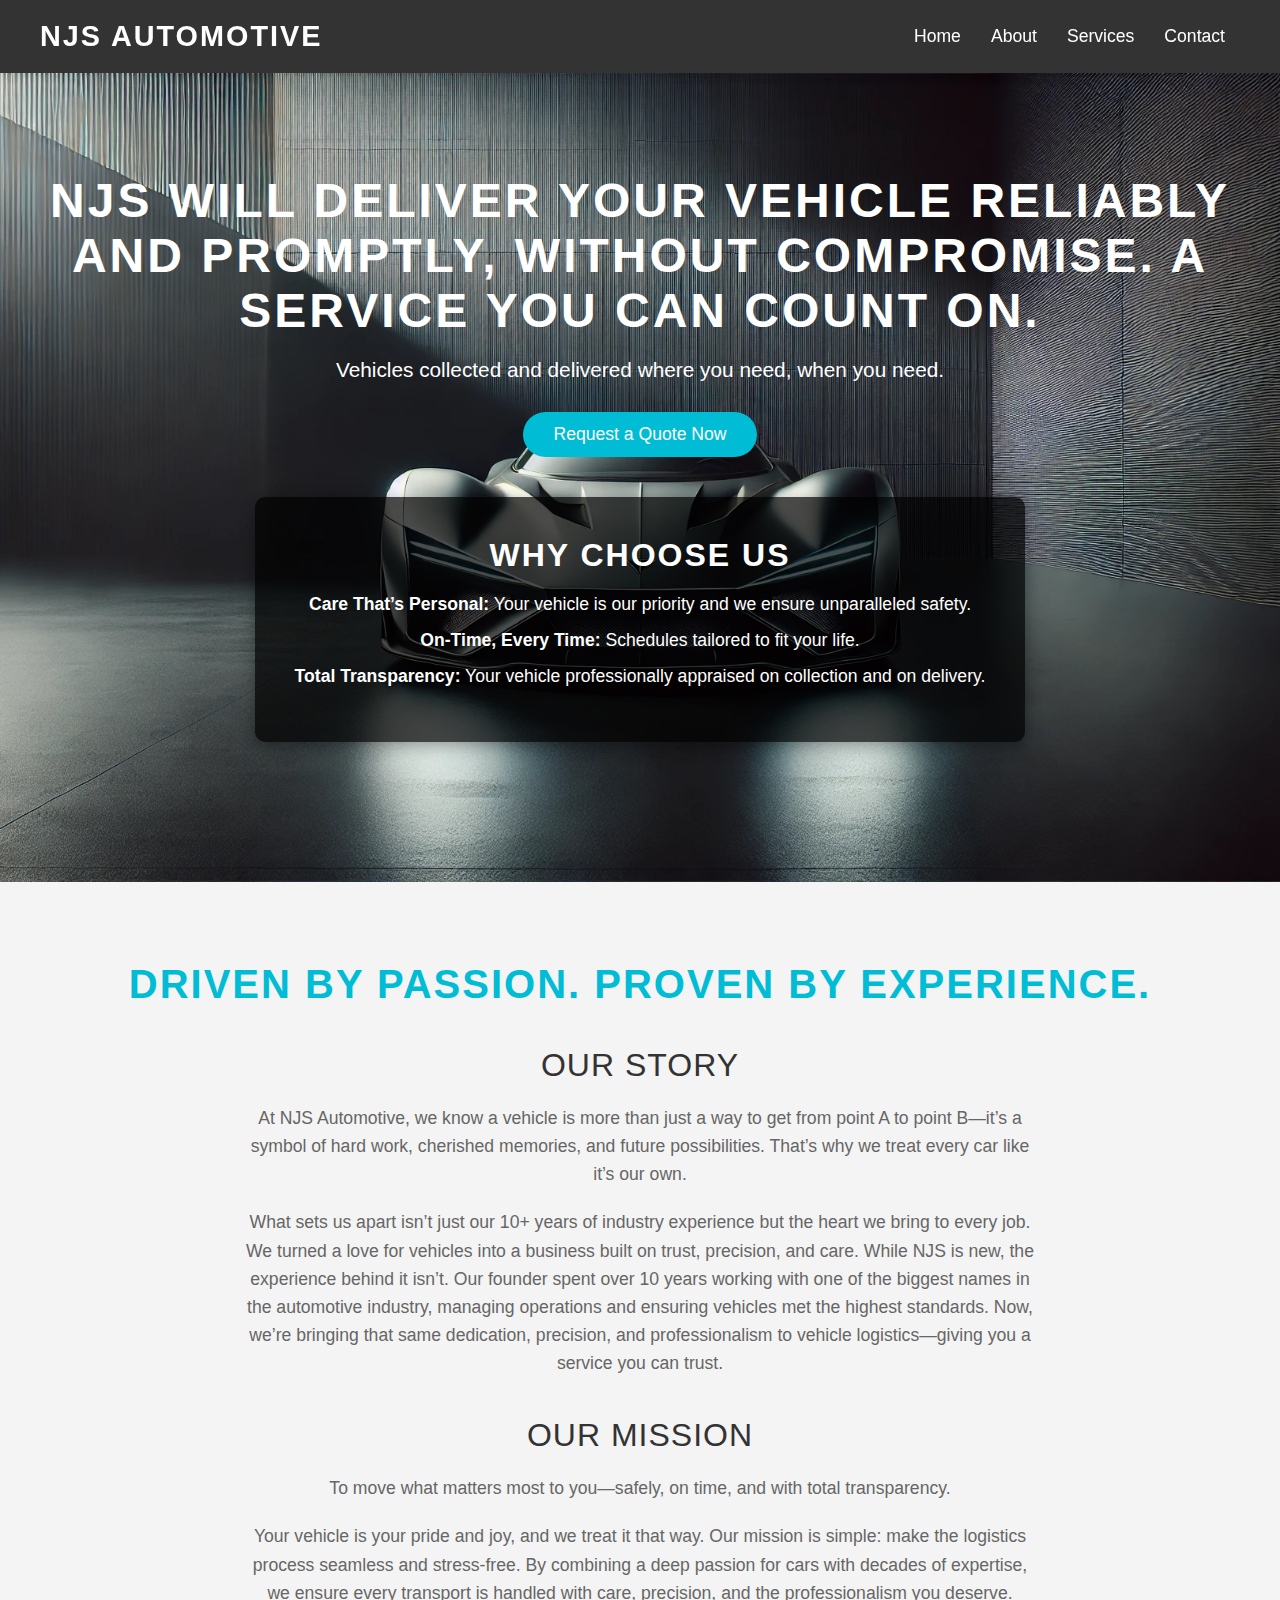
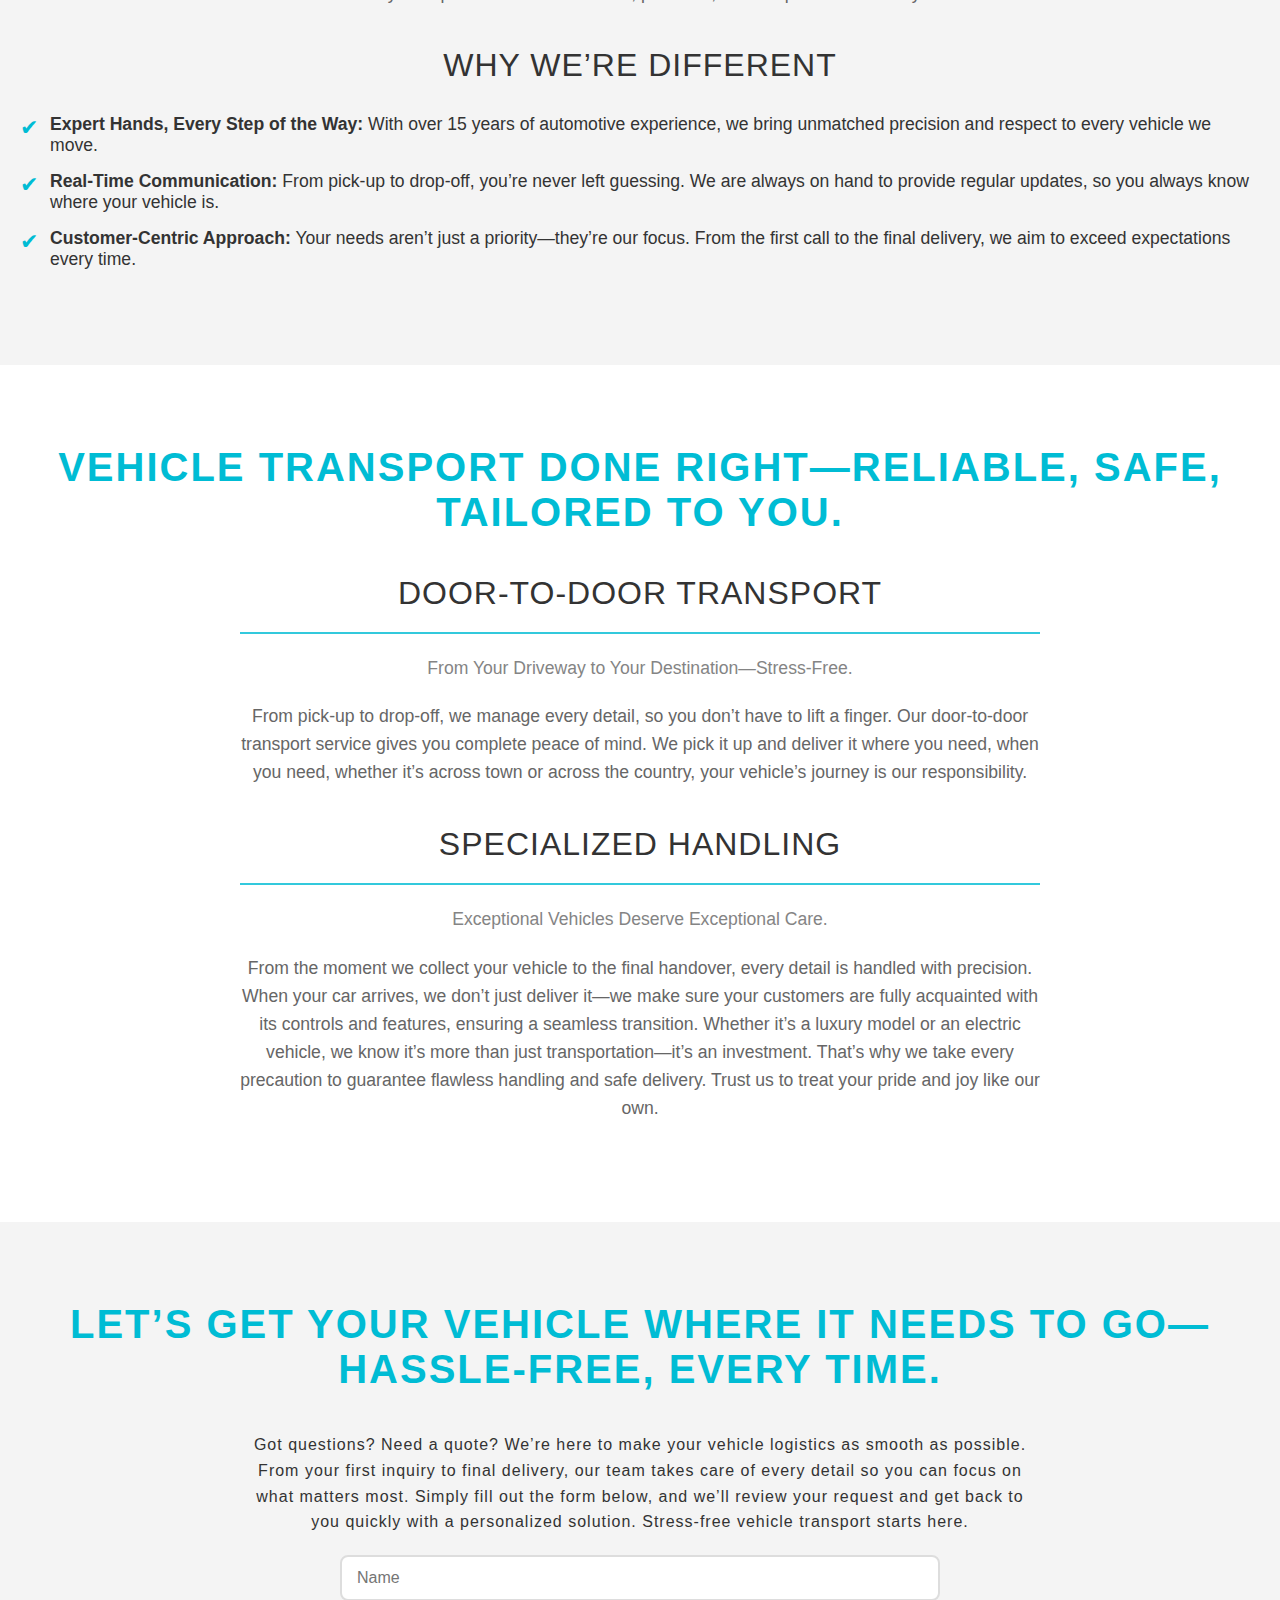
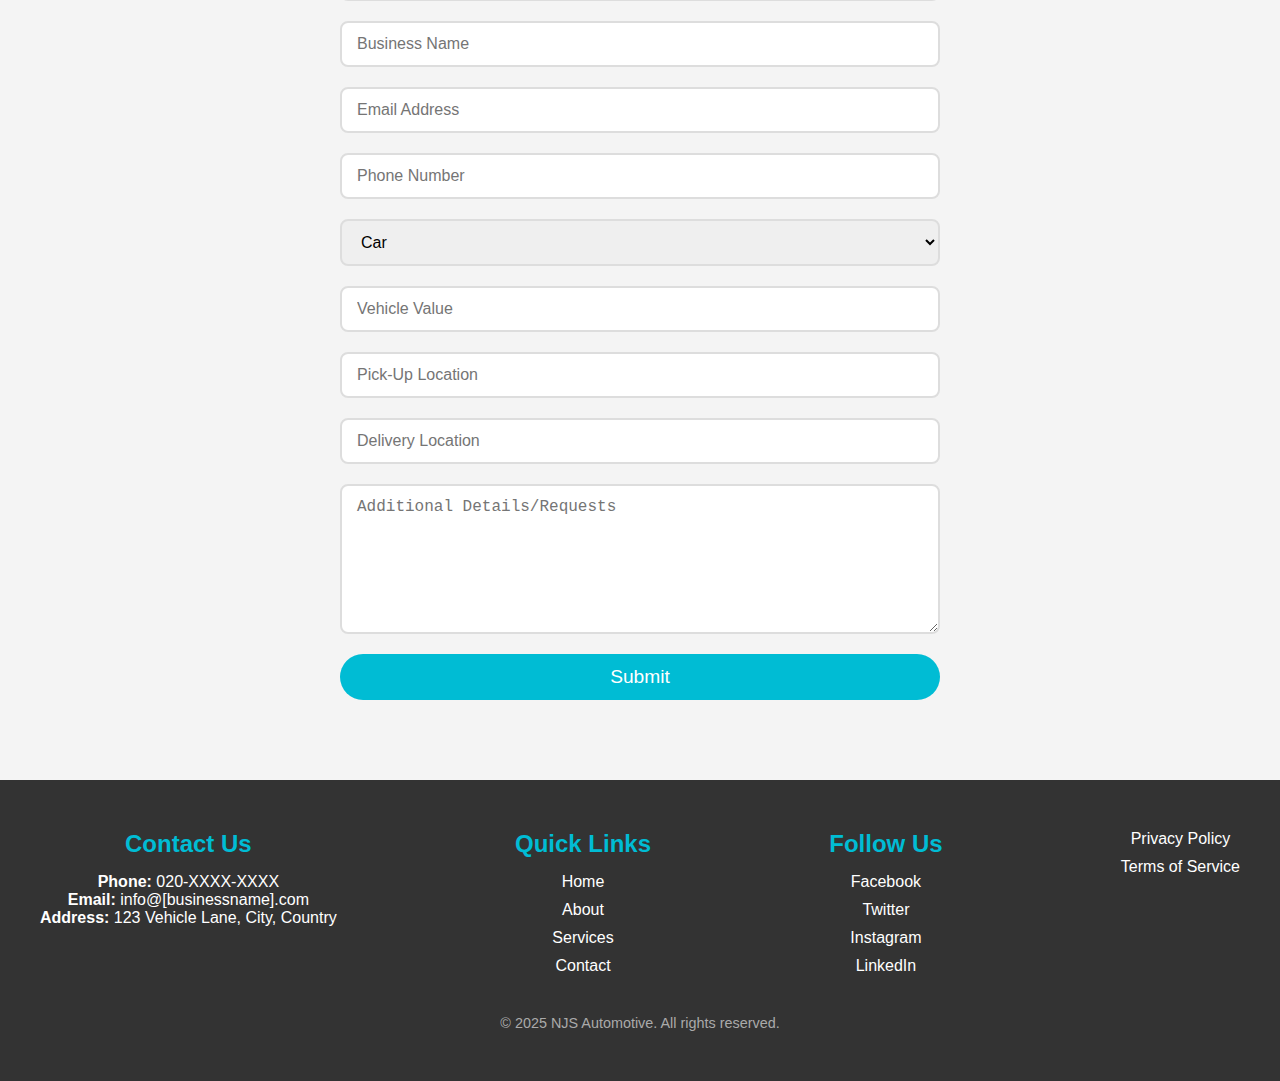
<file: index.html>
<!DOCTYPE html>
<html lang="en">

<head>
    <meta charset="UTF-8">
    <meta name="viewport" content="width=device-width, initial-scale=1.0">
    <meta name="description" content="Professional vehicle logistics services.">
    <title>Vehicle Logistics Company</title>
    <link rel="stylesheet" href="assets/css/styles.css">
    <link href="https://fonts.googleapis.com/css2?family=Montserrat:wght@500;600;700&display=swap" rel="stylesheet">

</head>

<body>
    <header>
        <div class="logo"> NJS Automotive</div>
        <nav>
            <ul>
                <li><a href="#home">Home</a></li>
                <li><a href="#about">About</a></li>
                <li><a href="#services">Services</a></li>
                <li><a href="#contact">Contact</a></li>
            </ul>
        </nav>
    </header>

    <section id="home" class="hero">
        <img src="assets/images/hero-bg.jpg" alt="Hero Image" class="hero-img">
        <h1>NJS will deliver your vehicle reliably and promptly, without compromise. A Service You Can Count On.</h1>
        <p>Vehicles collected and delivered where you need, when you need.</p>
        <a href="#contact" class="cta-button">Request a Quote Now</a>
        <div class="why-choose-us">
            <h2>Why Choose Us</h2>
            <ul>
                <li><strong>Care That’s Personal:</strong> Your vehicle is our priority and we ensure unparalleled
                    safety.</li>
                <li><strong>On-Time, Every Time:</strong> Schedules tailored to fit your life.</li>
                <li><strong>Total Transparency:</strong> Your vehicle professionally appraised on collection and on
                    delivery.</li>
            </ul>
        </div>
    </section>

    <section id="about">
        <h2>Driven by Passion. Proven by Experience.</h2>
        <h3>Our Story</h3>
        <p>At NJS Automotive, we know a vehicle is more than just a way to get from point A to point B—it’s a symbol of
            hard work, cherished memories, and future possibilities. That’s why we treat every car like it’s our own.
        </p>
        <p>What sets us apart isn’t just our 10+ years of industry experience but the heart we bring to every job.
            We turned a love for vehicles into a business built on trust, precision, and care.
            While NJS is new, the experience behind it isn’t.
            Our founder spent over 10 years working with one of the biggest names in the automotive industry, managing
            operations and ensuring vehicles met the highest standards.
            Now, we’re bringing that same dedication, precision, and professionalism to vehicle logistics—giving you a
            service you can trust.</p>
        <h3>Our Mission</h3>
        <p>To move what matters most to you—safely, on time, and with total transparency.</p>
        <p>Your vehicle is your pride and joy, and we treat it that way.
            Our mission is simple: make the logistics process seamless and stress-free.
            By combining a deep passion for cars with decades of expertise, we ensure every transport is handled with
            care, precision, and the professionalism you deserve.</p>
        <h3>Why We’re Different</h3>
        <ul>
            <li><strong>Expert Hands, Every Step of the Way:</strong> With over 15 years of automotive experience, we
                bring unmatched precision and respect to every vehicle we move.</li>
            <li><strong>Real-Time Communication:</strong> From pick-up to drop-off, you’re never left guessing. We are
                always on hand to provide regular updates, so you always know where your vehicle is.</li>
            <li><strong>Customer-Centric Approach:</strong> Your needs aren’t just a priority—they’re our focus. From
                the first call to the final delivery, we aim to exceed expectations every time.</li>
        </ul>
    </section>

    <section id="services">
        <h2>Vehicle Transport Done Right—Reliable, Safe, Tailored to You.</h2>
        <h3>Door-to-Door Transport</h3>
        <p>From Your Driveway to Your Destination—Stress-Free.</p>
        <p>From pick-up to drop-off, we manage every detail, so you don’t have to lift a finger.
            Our door-to-door transport service gives you complete peace of mind.
            We pick it up and deliver it where you need, when you need, whether it’s across town or across the country,
            your vehicle’s journey is our responsibility.</p>
        <h3>Specialized Handling</h3>
        <p>Exceptional Vehicles Deserve Exceptional Care.</p>
        <p>From the moment we collect your vehicle to the final handover, every detail is handled with precision. When
            your car arrives, we don’t just deliver it—we make sure your customers are fully acquainted with its
            controls and features, ensuring a seamless transition. Whether it’s a luxury model or an electric vehicle,
            we know it’s more than just transportation—it’s an investment.
            That’s why we take every precaution to guarantee flawless handling and safe delivery. Trust us to treat your
            pride and joy like our own.</p>
    </section>

    <section id="contact">
        <h2>Let’s Get Your Vehicle Where It Needs to Go—Hassle-Free, Every Time.</h2>
        <p>Got questions? Need a quote? We’re here to make your vehicle logistics as smooth as possible.
            From your first inquiry to final delivery, our team takes care of every detail so you can focus on what
            matters most.
            Simply fill out the form below, and we’ll review your request and get back to you quickly with a
            personalized solution.
            Stress-free vehicle transport starts here.</p>
        <form>
            <input type="text" name="name" placeholder="Name" required>
            <input type="text" name="business" placeholder="Business Name">
            <input type="email" name="email" placeholder="Email Address" required>
            <input type="tel" name="phone" placeholder="Phone Number" required>
            <select name="vehicle-type">
                <option value="car">Car</option>
                <option value="truck">Truck</option>
                <option value="motorcycle">Motorcycle</option>
            </select>
            <input type="text" name="vehicle-value" placeholder="Vehicle Value">
            <input type="text" name="pickup" placeholder="Pick-Up Location" required>
            <input type="text" name="delivery" placeholder="Delivery Location" required>
            <textarea name="details" placeholder="Additional Details/Requests"></textarea>
            <button type="submit">Submit</button>
        </form>
    </section>

    <footer>
        <div class="footer-container">
            <!-- Contact Info Section -->
            <div class="footer-section contact-info">
                <h3>Contact Us</h3>
                <p><strong>Phone:</strong> 020-XXXX-XXXX</p>
                <p><strong>Email:</strong> info@[businessname].com</p>
                <p><strong>Address:</strong> 123 Vehicle Lane, City, Country</p>
            </div>
    
            <!-- Quick Links Section -->
            <div class="footer-section quick-links">
                <h3>Quick Links</h3>
                <ul>
                    <li><a href="#home">Home</a></li>
                    <li><a href="#about">About</a></li>
                    <li><a href="#services">Services</a></li>
                    <li><a href="#contact">Contact</a></li>
                </ul>
            </div>
    
            <!-- Social Media Links Section -->
            <div class="footer-section social-media">
                <h3>Follow Us</h3>
                <ul>
                    <li><a href="https://facebook.com" target="_blank"><i class="fab fa-facebook-f"></i> Facebook</a></li>
                    <li><a href="https://twitter.com" target="_blank"><i class="fab fa-twitter"></i> Twitter</a></li>
                    <li><a href="https://instagram.com" target="_blank"><i class="fab fa-instagram"></i> Instagram</a></li>
                    <li><a href="https://linkedin.com" target="_blank"><i class="fab fa-linkedin"></i> LinkedIn</a></li>
                </ul>
            </div>
    
            <!-- Legal Info Section -->
            <div class="footer-section legal">
                <ul>
                    <li><a href="#">Privacy Policy</a></li>
                    <li><a href="#">Terms of Service</a></li>
                </ul>
            </div>
        </div>
    
        <!-- Copyright Notice -->
        <div class="footer-bottom">
            <p>&copy; 2025 NJS Automotive. All rights reserved.</p>
        </div>
    </footer>
    
</body>

</html>
</file>
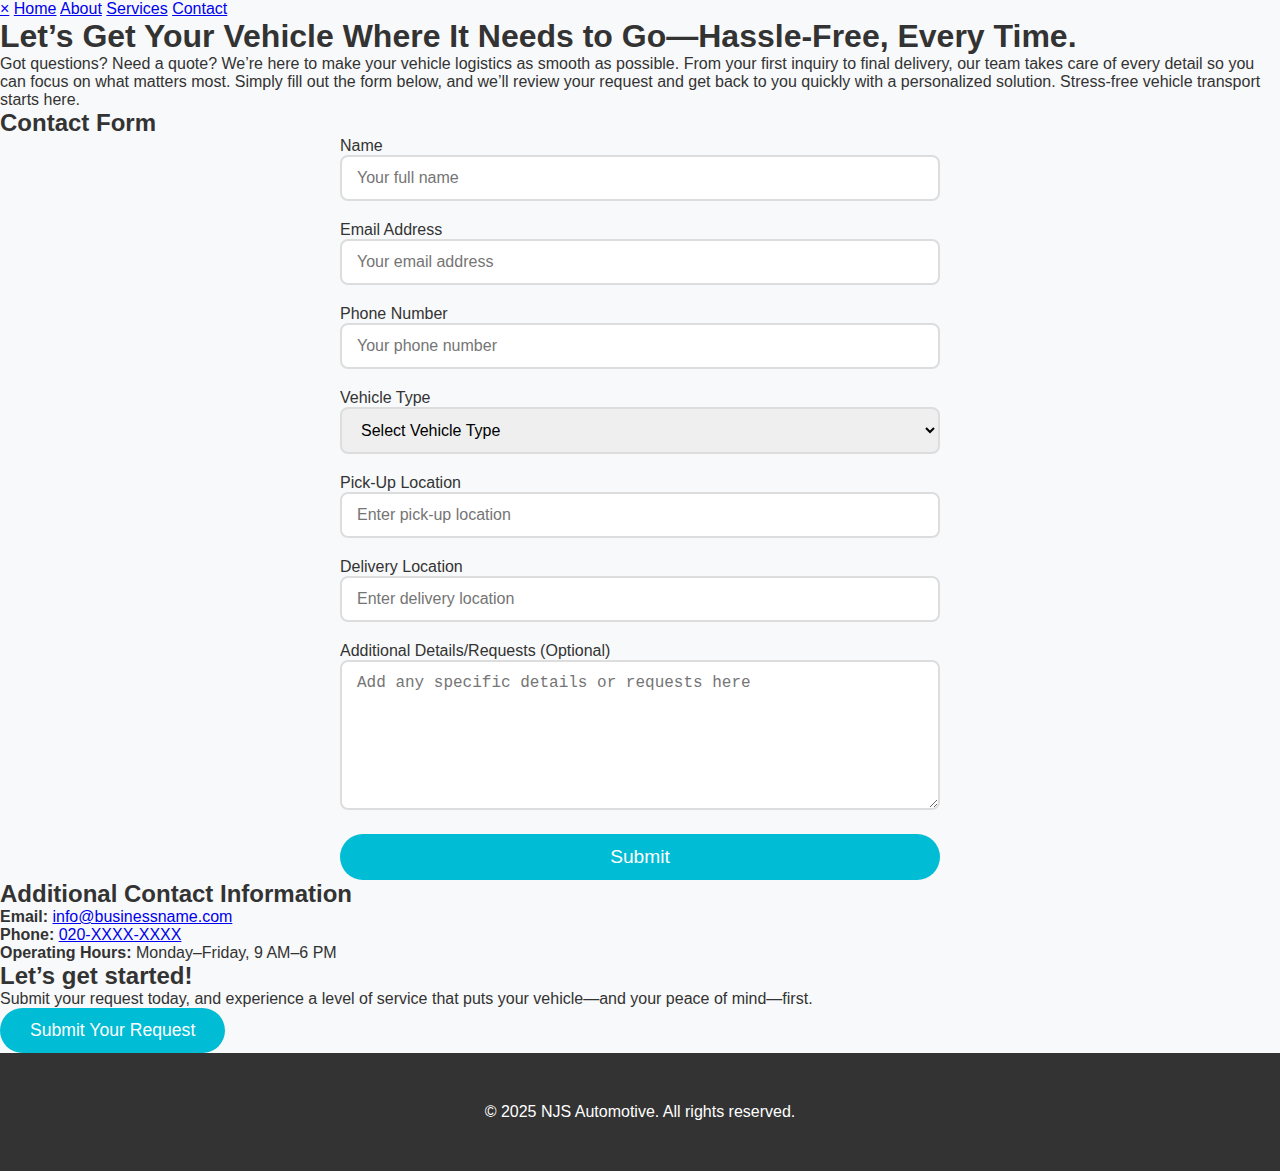
<file: contact.html>
<!DOCTYPE html>
<html lang="en">
<head>
    <meta charset="UTF-8">
    <meta name="viewport" content="width=device-width, initial-scale=1.0">
    <meta name="description" content="Get in touch with us for all your vehicle logistics inquiries. Use our contact form or reach us by phone or email.">
    <title>Contact Us - NJS Automotive</title>
    <link rel="stylesheet" href="assets/css/styles.css">
</head>
<body>

    <!-- Hamburger Menu -->
    <div class="hamburger" onclick="toggleMenu()">
        <span></span>
        <span></span>
        <span></span>
    </div>

    <!-- Side Menu -->
    <div id="sideMenu" class="side-menu">
        <a href="javascript:void(0)" class="close-btn" onclick="toggleMenu()">&times;</a>
        <a href="index.html">Home</a>
        <a href="about.html">About</a>
        <a href="services.html">Services</a>
        <a href="contact.html">Contact</a>
    </div>

    <!-- Headline Section -->
    <section class="contact-headline">
        <h1>Let’s Get Your Vehicle Where It Needs to Go—Hassle-Free, Every Time.</h1>
    </section>

    <!-- Intro Section -->
    <section class="contact-intro">
        <p>Got questions? Need a quote? We’re here to make your vehicle logistics as smooth as possible. From your first inquiry to final delivery, our team takes care of every detail so you can focus on what matters most. Simply fill out the form below, and we’ll review your request and get back to you quickly with a personalized solution. Stress-free vehicle transport starts here.</p>
    </section>

    <!-- Contact Form Section -->
    <section class="contact-form-section">
        <h2>Contact Form</h2>
        <form action="#" method="POST" class="contact-form">
            <div class="form-group">
                <label for="name">Name</label>
                <input type="text" id="name" name="name" placeholder="Your full name" required>
            </div>
            <div class="form-group">
                <label for="email">Email Address</label>
                <input type="email" id="email" name="email" placeholder="Your email address" required>
            </div>
            <div class="form-group">
                <label for="phone">Phone Number</label>
                <input type="tel" id="phone" name="phone" placeholder="Your phone number">
            </div>
            <div class="form-group">
                <label for="vehicle">Vehicle Type</label>
                <select id="vehicle" name="vehicle" required>
                    <option value="">Select Vehicle Type</option>
                    <option value="car">Car</option>
                    <option value="motorcycle">Motorcycle</option>
                    <option value="truck">Truck</option>
                    <option value="other">Other</option>
                </select>
            </div>
            <div class="form-group">
                <label for="pickup">Pick-Up Location</label>
                <input type="text" id="pickup" name="pickup" placeholder="Enter pick-up location" required>
            </div>
            <div class="form-group">
                <label for="delivery">Delivery Location</label>
                <input type="text" id="delivery" name="delivery" placeholder="Enter delivery location" required>
            </div>
            <div class="form-group">
                <label for="details">Additional Details/Requests (Optional)</label>
                <textarea id="details" name="details" placeholder="Add any specific details or requests here"></textarea>
            </div>
            <button type="submit" class="submit-btn">Submit</button>
        </form>
    </section>

    <!-- Additional Contact Information Section -->
    <section class="additional-contact-info">
        <h2>Additional Contact Information</h2>
        <ul>
            <li><strong>Email:</strong> <a href="mailto:info@businessname.com">info@businessname.com</a></li>
            <li><strong>Phone:</strong> <a href="tel:020XXXXXXX">020-XXXX-XXXX</a></li>
            <li><strong>Operating Hours:</strong> Monday–Friday, 9 AM–6 PM</li>
        </ul>
    </section>

    <!-- Final CTA Section -->
    <section class="final-cta">
        <h2>Let’s get started!</h2>
        <p>Submit your request today, and experience a level of service that puts your vehicle—and your peace of mind—first.</p>
        <a href="#" class="cta-button">Submit Your Request</a>
    </section>

    <footer>
        <p>&copy; 2025 NJS Automotive. All rights reserved.</p>
    </footer>

    <script src="assets/js/script.js"></script>
</body>
</html>
</file>
<file: assets/css/styles.css>
/* Reset and General Styles */
* {
    margin: 0;
    padding: 0;
    box-sizing: border-box;
}

body {
    font-family: Arial, sans-serif;
    background-color: #f8f9fa;
    color: #333;
}


/* General header styling */
header {
    display: flex;
    justify-content: space-between;
    align-items: center;
    padding: 20px 40px;
    background-color: #333;
    color: #fff;
    position: sticky;
    top: 0;
    z-index: 1000;
    box-shadow: 0 2px 10px rgba(0, 0, 0, 0.1);
    transition: all 0.3s ease;
}

/* Logo styling */
.logo {
    font-size: 1.8rem;
    font-weight: bold;
    letter-spacing: 2px;
    text-transform: uppercase;
    cursor: pointer;
    transition: color 0.3s ease;
}

/* Navigation styling */
nav ul {
    display: flex;
    list-style-type: none;
    margin: 0;
    padding: 0;
}

/* List items in the nav */
nav ul li {
    margin: 0 15px;
}

/* Links in the navigation */
nav ul li a {
    color: #fff;
    text-decoration: none;
    font-size: 1.1rem;
    position: relative;
    padding: 5px 0;
    transition: color 0.3s ease;
}

/* Hover effects for links */
nav ul li a:hover {
    color: #00bcd4;
}

/* Adding an underline animation effect on hover */
nav ul li a::before {
    content: '';
    position: absolute;
    bottom: 0;
    left: 0;
    width: 100%;
    height: 2px;
    background-color: #00bcd4;
    transform: scaleX(0);
    transform-origin: bottom right;
    transition: transform 0.3s ease-out;
}

nav ul li a:hover::before {
    transform: scaleX(1);
    transform-origin: bottom left;
}

/* Mobile responsiveness */
@media (max-width: 768px) {
    header {
        padding: 15px 25px;
    }

    .logo {
        font-size: 1.5rem;
    }

    nav ul {
        flex-direction: row;
        align-items: center;
        background-color: #333;
        position: absolute;
        top: 100%;
        left: 0;
        width: 100%;
    }

    nav ul li {
        margin: 10px 0;
        padding-left: 5%;
    }

    nav ul li a {
        font-size: 1.2rem;
    }

    header:hover nav ul {
        display: flex;
    }
}


/* Hero section */
.hero {
    position: relative;
    text-align: center;
    color: #fff;
    padding: 100px 20px;
    background-size: cover;
    background-position: center;
    background-attachment: fixed;
    min-height: 500px;
    display: flex;
    flex-direction: column;
    justify-content: center;
    align-items: center;
    transition: all 0.5s ease-in-out;
}

/* Style for the hero image */
.hero-img {
    position: absolute;
    top: 0;
    left: 0;
    width: 100%;
    height: 100%;
    object-fit: cover; /* Ensures the image covers the entire section without stretching */
    z-index: -1; /* Places the image behind the content */
}

/* Hero heading */
.hero h1 {
    font-size: 3rem;
    font-weight: bold;
    text-transform: uppercase;
    letter-spacing: 3px;
    margin-bottom: 20px;
    animation: fadeInUp 1s ease-out;
}

/* Hero paragraph */
.hero p {
    font-size: 1.3rem;
    margin-bottom: 30px;
    animation: fadeInUp 1.2s ease-out;
}

/* Call-to-action button */
.cta-button {
    background-color: #00bcd4;
    color: #fff;
    padding: 12px 30px;
    font-size: 1.1rem;
    border-radius: 50px;
    text-decoration: none;
    display: inline-block;
    transition: background-color 0.3s ease;
}

.cta-button:hover {
    background-color: #0097a7;
}

/* "Why Choose Us" section */
.why-choose-us {
    background-color: rgba(0, 0, 0, 0.7);
    padding: 40px;
    max-width: 800px;
    margin: 40px auto;
    border-radius: 10px;
    box-shadow: 0 4px 15px rgba(0, 0, 0, 0.3);
    transition: transform 0.3s ease-in-out;
}

.why-choose-us h2 {
    font-size: 2rem;
    margin-bottom: 20px;
    text-transform: uppercase;
    letter-spacing: 2px;
    color: #fff;
}

.why-choose-us ul {
    list-style-type: none;
    padding: 0;
    margin: 0;
    color: #fff;
    font-size: 1.1rem;
}

.why-choose-us li {
    margin-bottom: 15px;
}

/* Hover effect for Why Choose Us section */
.why-choose-us:hover {
    transform: scale(1.05);
}

/* Animations for fadeIn */
@keyframes fadeInUp {
    from {
        opacity: 0;
        transform: translateY(30px);
    }
    to {
        opacity: 1;
        transform: translateY(0);
    }
}

/* Mobile responsiveness */
@media (max-width: 768px) {
    .hero h1 {
        font-size: 2.5rem;
    }

    .hero p {
        font-size: 1.1rem;
    }

    .cta-button {
        font-size: 1rem;
        padding: 10px 25px;
    }

    .why-choose-us {
        padding: 30px;
    }

    .why-choose-us h2 {
        font-size: 1.8rem;
    }

    .why-choose-us li {
        font-size: 1rem;
    }
}


/* About Section */
#about {
    padding: 80px 20px;
    background-color: #f4f4f4;
    color: #333;
    text-align: center;
}

/* Section heading (main title) */
#about h2 {
    font-size: 2.5rem;
    font-weight: bold;
    letter-spacing: 2px;
    margin-bottom: 20px;
    color: #00bcd4;
    text-transform: uppercase;
    animation: fadeInUp 1s ease-out;
}

/* Subheadings */
#about h3 {
    font-size: 2rem;
    font-weight: normal;
    margin-top: 40px;
    color: #333;
    text-transform: uppercase;
    letter-spacing: 1px;
    animation: fadeInUp 1.2s ease-out;
}

/* Paragraphs */
#about p {
    font-size: 1.1rem;
    line-height: 1.6;
    margin: 20px auto;
    max-width: 800px;
    color: #666;
    animation: fadeInUp 1.4s ease-out;
}

/* Styling for the list in "Why We're Different" */
#about ul {
    list-style-type: none;
    padding: 0;
    margin-top: 30px;
    text-align: left;
    display: inline-block;
}

#about ul li {
    font-size: 1.1rem;
    margin-bottom: 15px;
    position: relative;
    padding-left: 30px;
    color: #333;
    animation: fadeInUp 1.5s ease-out;
}

#about ul li::before {
    content: '✔';
    position: absolute;
    left: 0;
    top: 0;
    color: #00bcd4;
    font-size: 1.4rem;
}

/* Animations for fadeIn */
@keyframes fadeInUp {
    from {
        opacity: 0;
        transform: translateY(20px);
    }
    to {
        opacity: 1;
        transform: translateY(0);
    }
}

/* Mobile responsiveness */
@media (max-width: 768px) {
    #about {
        padding: 60px 20px;
    }

    #about h2 {
        font-size: 2rem;
    }

    #about h3 {
        font-size: 1.5rem;
    }

    #about p {
        font-size: 1rem;
    }

    #about ul li {
        font-size: 1rem;
    }
}


/* Services Section */
#services {
    padding: 80px 20px;
    background-color: #fff;
    color: #333;
    text-align: center;
}

/* Section heading (main title) */
#services h2 {
    font-size: 2.5rem;
    font-weight: bold;
    letter-spacing: 2px;
    margin-bottom: 20px;
    color: #00bcd4;
    text-transform: uppercase;
    animation: fadeInUp 1s ease-out;
}

/* Subheadings */
#services h3 {
    font-size: 2rem;
    font-weight: normal;
    margin-top: 40px;
    color: #333;
    text-transform: uppercase;
    letter-spacing: 1px;
    animation: fadeInUp 1.2s ease-out;
}

/* Paragraphs */
#services p {
    font-size: 1.1rem;
    line-height: 1.6;
    margin: 20px auto;
    max-width: 800px;
    color: #666;
    animation: fadeInUp 1.4s ease-out;
}

/* Special styling for each service */
#services h3 + p {
    border-top: 2px solid #00bcd4;
    padding-top: 20px;
    margin-top: 20px;
    opacity: 0.8;
}

/* Hover effect for section */
#services:hover {
    background-color: #f0f9f9;
    box-shadow: 0 4px 20px rgba(0, 0, 0, 0.1);
}

/* Animations for fadeIn */
@keyframes fadeInUp {
    from {
        opacity: 0;
        transform: translateY(20px);
    }
    to {
        opacity: 1;
        transform: translateY(0);
    }
}

/* Mobile responsiveness */
@media (max-width: 768px) {
    #services {
        padding: 60px 20px;
    }

    #services h2 {
        font-size: 2rem;
    }

    #services h3 {
        font-size: 1.5rem;
    }

    #services p {
        font-size: 1rem;
    }
}


/* Contact Section */
#contact {
    padding: 80px 20px;
    background-color: #f4f4f4;
    color: #333;
    text-align: center;
}

/* Section heading (main title) */
#contact h2 {
    font-size: 2.5rem;
    font-weight: bold;
    letter-spacing: 2px;
    margin-bottom: 20px;
    color: #00bcd4;
    text-transform: uppercase;
    animation: fadeInUp 1s ease-out;
}

/* Paragraphs */
#contact p {
    font-size: 1.1rem;
    line-height: 1.6;
    margin: 20px auto;
    max-width: 800px;
    color: #666;
    animation: fadeInUp 1.2s ease-out;
}

/* Form Styling */
form {
    display: grid;
    gap: 20px;
    max-width: 600px;
    margin: 0 auto;
    text-align: left;
}

/* Form input fields */
form input, form select, form textarea {
    width: 100%;
    padding: 12px 15px;
    font-size: 1rem;
    border: 2px solid #ddd;
    border-radius: 8px;
    box-sizing: border-box;
    transition: border-color 0.3s ease;
}

/* Focus state for form fields */
form input:focus, form select:focus, form textarea:focus {
    border-color: #00bcd4;
    outline: none;
}

/* Textarea styling */
form textarea {
    height: 150px;
    resize: vertical;
}

/* Submit button */
form button {
    background-color: #00bcd4;
    color: #fff;
    padding: 12px 20px;
    font-size: 1.2rem;
    border: none;
    border-radius: 50px;
    cursor: pointer;
    transition: background-color 0.3s ease;
}

/* Hover effect for the submit button */
form button:hover {
    background-color: #0097a7;
}

/* Contact info at the bottom */
#contact p:last-of-type {
    font-size: 1rem;
    color: #333;
    margin-top: 40px;
    letter-spacing: 1px;
}

/* Animations for fadeIn */
@keyframes fadeInUp {
    from {
        opacity: 0;
        transform: translateY(20px);
    }
    to {
        opacity: 1;
        transform: translateY(0);
    }
}

/* Mobile responsiveness */
@media (max-width: 768px) {
    #contact {
        padding: 60px 20px;
    }

    #contact h2 {
        font-size: 2rem;
    }

    #contact p {
        font-size: 1rem;
    }

    form {
        width: 100%;
        padding: 0 10px;
    }

    form input, form select, form textarea {
        font-size: 1rem;
    }

    form button {
        font-size: 1rem;
        padding: 10px 18px;
    }
}


/* Footer Styling */
footer {
    background-color: #333;
    color: white;
    padding: 50px 20px;
    text-align: center;
}

.footer-container {
    display: flex;
    flex-wrap: wrap;
    justify-content: space-between;
    gap: 30px;
    max-width: 1200px;
    margin: 0 auto;
}

/* Section Titles */
.footer-section h3 {
    font-size: 1.5rem;
    margin-bottom: 15px;
    color: #00bcd4;
}

/* Footer Links */
.footer-section ul {
    list-style-type: none;
    padding: 0;
}

.footer-section ul li {
    margin-bottom: 10px;
}

.footer-section ul li a {
    color: white;
    text-decoration: none;
    font-size: 1rem;
    transition: color 0.3s;
}

.footer-section ul li a:hover {
    color: #00bcd4;
}

/* Social Media Links */
.footer-section .social-media ul li a {
    display: flex;
    align-items: center;
    gap: 10px;
}

.footer-section .social-media ul li a i {
    font-size: 1.3rem;
}

/* Legal Info */
.footer-section .legal {
    font-size: 0.9rem;
}

.footer-bottom {
    margin-top: 30px;
    font-size: 0.9rem;
    color: #aaa;
}

.footer-bottom p {
    margin: 0;
}

/* Mobile Responsiveness */
@media (max-width: 768px) {
    .footer-container {
        flex-direction: column;
        align-items: center;
    }

    .footer-section {
        margin-bottom: 20px;
    }
}
</file>
